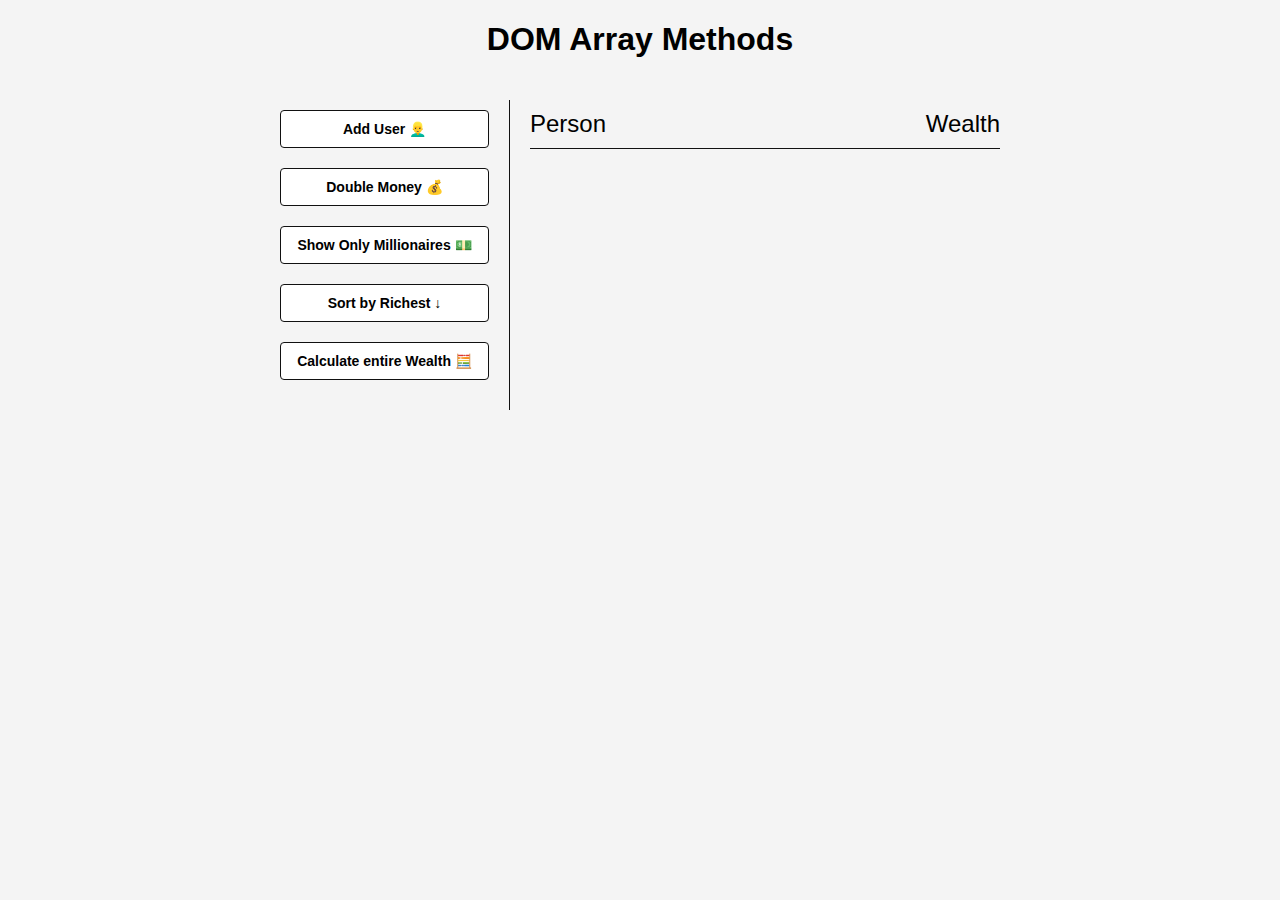
<file: Dom-Array-Methods/index.html>
<!DOCTYPE html>
<html lang="en">
    <head>
        <meta charset="UTF-8" />
        <meta name="viewport" content="width=device-width, initial-scale=1.0" />
        <meta http-equiv="X-UA-Compatible" content="ie=edge" />
        <link rel="stylesheet" href="style.css" />
        <title>DOM Array Methods</title>
    </head>
    <body>
        <h1>DOM Array Methods</h1>

        <div class="container">
            <aside>
                <button id="add-user">Add User 👱‍♂️</button>
                <button id="double">Double Money 💰</button>
                <button id="show-millionaires">
                    Show Only Millionaires 💵
                </button>
                <button id="sort">Sort by Richest ↓</button>
                <button id="calculate-wealth">
                    Calculate entire Wealth 🧮
                </button>
            </aside>

            <main id="main">
                <h2><strong>Person</strong> Wealth</h2>
            </main>
        </div>

        <script src="script.js"></script>
    </body>
</html>
</file>
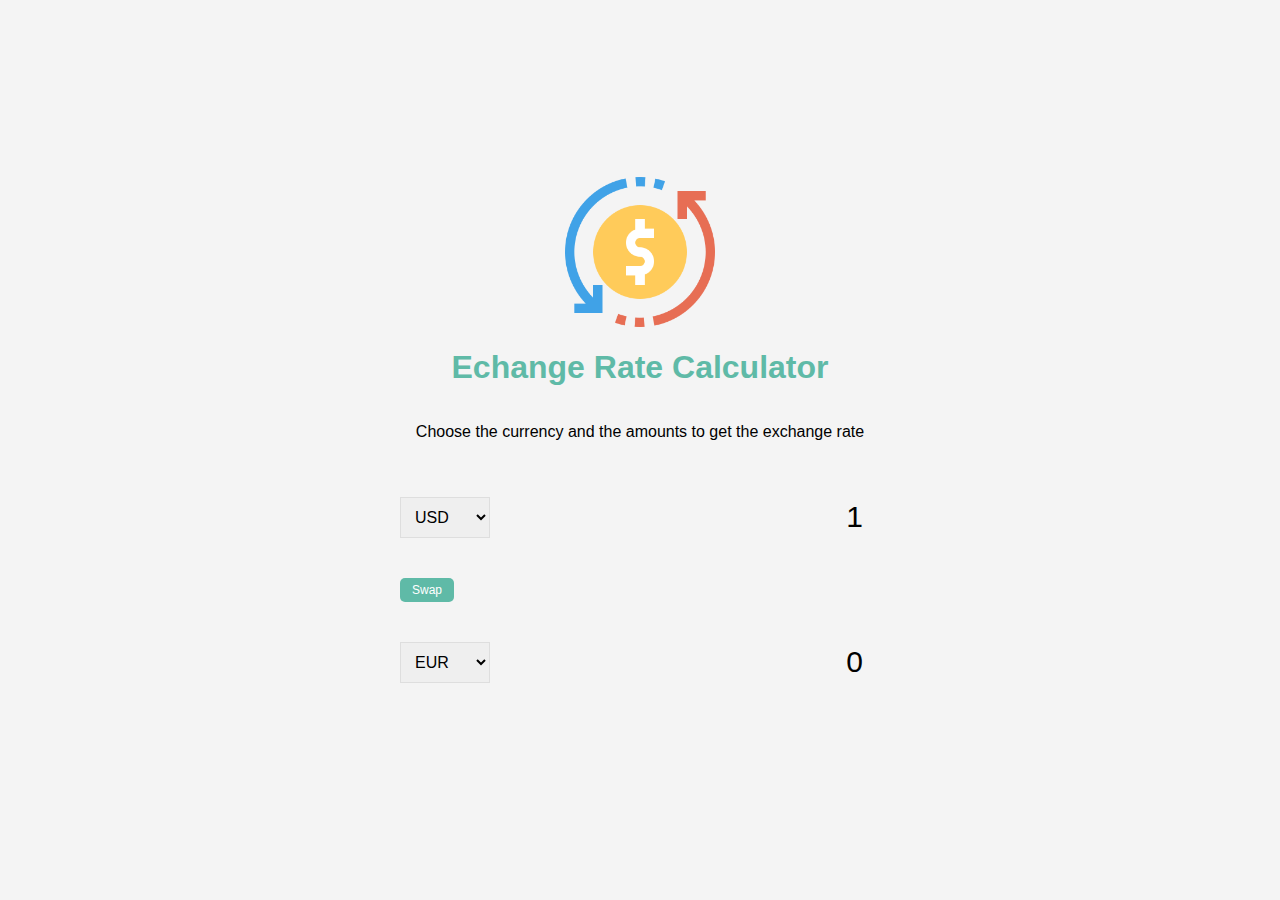
<file: Exchange-Rate/index.html>
<!DOCTYPE html>
<html lang="en">
    <head>
        <meta charset="UTF-8" />
        <meta http-equiv="X-UA-Compatible" content="IE=edge" />
        <meta name="viewport" content="width=device-width, initial-scale=1.0" />
        <link rel="stylesheet" href="style.css" />
        <title>Exchange Rate</title>
    </head>
    <body>
        <img src="img/money.png" alt="" class="money-img" />
        <h1>Echange Rate Calculator</h1>
        <p>Choose the currency and the amounts to get the exchange rate</p>

        <div class="container">
            <div class="currency">
                <select id="currency-one">
                    <option value="AED">AED</option>
                    <option value="ARS">ARS</option>
                    <option value="AUD">AUD</option>
                    <option value="BGN">BGN</option>
                    <option value="BRL">BRL</option>
                    <option value="BSD">BSD</option>
                    <option value="CAD">CAD</option>
                    <option value="CHF">CHF</option>
                    <option value="CLP">CLP</option>
                    <option value="CNY">CNY</option>
                    <option value="COP">COP</option>
                    <option value="CZK">CZK</option>
                    <option value="DKK">DKK</option>
                    <option value="DOP">DOP</option>
                    <option value="EGP">EGP</option>
                    <option value="EUR">EUR</option>
                    <option value="FJD">FJD</option>
                    <option value="GBP">GBP</option>
                    <option value="GTQ">GTQ</option>
                    <option value="HKD">HKD</option>
                    <option value="HRK">HRK</option>
                    <option value="HUF">HUF</option>
                    <option value="IDR">IDR</option>
                    <option value="ILS">ILS</option>
                    <option value="INR">INR</option>
                    <option value="ISK">ISK</option>
                    <option value="JPY">JPY</option>
                    <option value="KRW">KRW</option>
                    <option value="KZT">KZT</option>
                    <option value="MXN">MXN</option>
                    <option value="MYR">MYR</option>
                    <option value="NOK">NOK</option>
                    <option value="NZD">NZD</option>
                    <option value="PAB">PAB</option>
                    <option value="PEN">PEN</option>
                    <option value="PHP">PHP</option>
                    <option value="PKR">PKR</option>
                    <option value="PLN">PLN</option>
                    <option value="PYG">PYG</option>
                    <option value="RON">RON</option>
                    <option value="RUB">RUB</option>
                    <option value="SAR">SAR</option>
                    <option value="SEK">SEK</option>
                    <option value="SGD">SGD</option>
                    <option value="THB">THB</option>
                    <option value="TRY">TRY</option>
                    <option value="TWD">TWD</option>
                    <option value="UAH">UAH</option>
                    <option value="USD" selected>USD</option>
                    <option value="UYU">UYU</option>
                    <option value="VND">VND</option>
                    <option value="ZAR">ZAR</option>
                </select>

                <input
                    type="number"
                    id="amount-one"
                    placeholder="0"
                    value="1"
                />
            </div>

            <div class="swap-rate-container">
                <button class="btn" id="swap">Swap</button>
                <div class="rate" id="rate"></div>
            </div>
            <!-- currency2 -->
            <div class="currency">
                <select id="currency-two">
                    <option value="AED">AED</option>
                    <option value="ARS">ARS</option>
                    <option value="AUD">AUD</option>
                    <option value="BGN">BGN</option>
                    <option value="BRL">BRL</option>
                    <option value="BSD">BSD</option>
                    <option value="CAD">CAD</option>
                    <option value="CHF">CHF</option>
                    <option value="CLP">CLP</option>
                    <option value="CNY">CNY</option>
                    <option value="COP">COP</option>
                    <option value="CZK">CZK</option>
                    <option value="DKK">DKK</option>
                    <option value="DOP">DOP</option>
                    <option value="EGP">EGP</option>
                    <option value="EUR" selected>EUR</option>
                    <option value="FJD">FJD</option>
                    <option value="GBP">GBP</option>
                    <option value="GTQ">GTQ</option>
                    <option value="HKD">HKD</option>
                    <option value="HRK">HRK</option>
                    <option value="HUF">HUF</option>
                    <option value="IDR">IDR</option>
                    <option value="ILS">ILS</option>
                    <option value="INR">INR</option>
                    <option value="ISK">ISK</option>
                    <option value="JPY">JPY</option>
                    <option value="KRW">KRW</option>
                    <option value="KZT">KZT</option>
                    <option value="MXN">MXN</option>
                    <option value="MYR">MYR</option>
                    <option value="NOK">NOK</option>
                    <option value="NZD">NZD</option>
                    <option value="PAB">PAB</option>
                    <option value="PEN">PEN</option>
                    <option value="PHP">PHP</option>
                    <option value="PKR">PKR</option>
                    <option value="PLN">PLN</option>
                    <option value="PYG">PYG</option>
                    <option value="RON">RON</option>
                    <option value="RUB">RUB</option>
                    <option value="SAR">SAR</option>
                    <option value="SEK">SEK</option>
                    <option value="SGD">SGD</option>
                    <option value="THB">THB</option>
                    <option value="TRY">TRY</option>
                    <option value="TWD">TWD</option>
                    <option value="UAH">UAH</option>
                    <option value="USD">USD</option>
                    <option value="UYU">UYU</option>
                    <option value="VND">VND</option>
                    <option value="ZAR">ZAR</option>
                </select>

                <input
                    type="number"
                    id="amount-two"
                    placeholder="0"
                    value="0"
                />
            </div>
        </div>
        <script src="script.js"></script>
    </body>
</html>
</file>
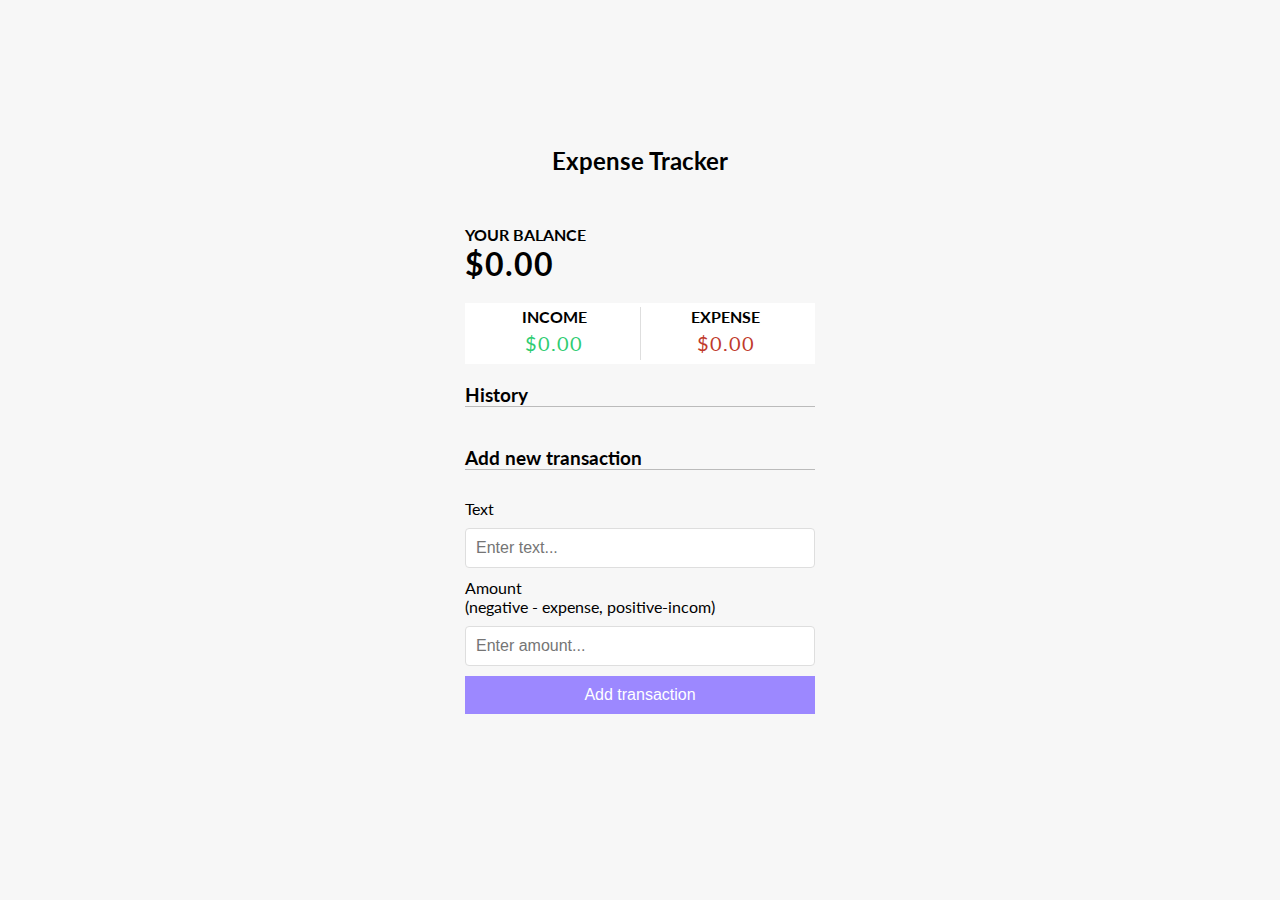
<file: Expense-Tracker/index.html>
<!DOCTYPE html>
<html lang="en">
    <head>
        <meta charset="UTF-8" />
        <meta http-equiv="X-UA-Compatible" content="IE=edge" />
        <meta name="viewport" content="width=device-width, initial-scale=1.0" />
        <link rel="stylesheet" href="style.css" />
        <title>Expense Tracker</title>
    </head>
    <body>
        <h2>Expense Tracker</h2>
        <div class="container">
            <h4>Your Balance</h4>
            <h1 id="balance">$0.0</h1>

            <div class="inc-exp-container">
                <div>
                    <h4>Income</h4>
                    <p id="money-plus" class="money plus">+$0.0</p>
                </div>
                <div>
                    <h4>Expense</h4>
                    <p id="money-minus" class="money minus">-$0.0</p>
                </div>
            </div>

            <h3>History</h3>
            <ul class="list" id="list">
                <li class="minus">
                    Cash <span>-$400</span><button class="delete-btn">x</button>
                </li>
            </ul>

            <h3>Add new transaction</h3>
            <form id="form">
                <div class="form-control">
                    <label for="text">Text</label>
                    <input type="text" id="text" placeholder="Enter text..." />
                </div>

                <div class="form-control">
                    <label for="amount"
                        >Amount<br />(negative - expense, positive-incom)</label
                    >
                    <input
                        type="number"
                        id="amount"
                        placeholder="Enter amount..."
                    />
                </div>
                <button class="btn">Add transaction</button>
            </form>
        </div>
        <script src="script.js"></script>
    </body>
</html>
</file>
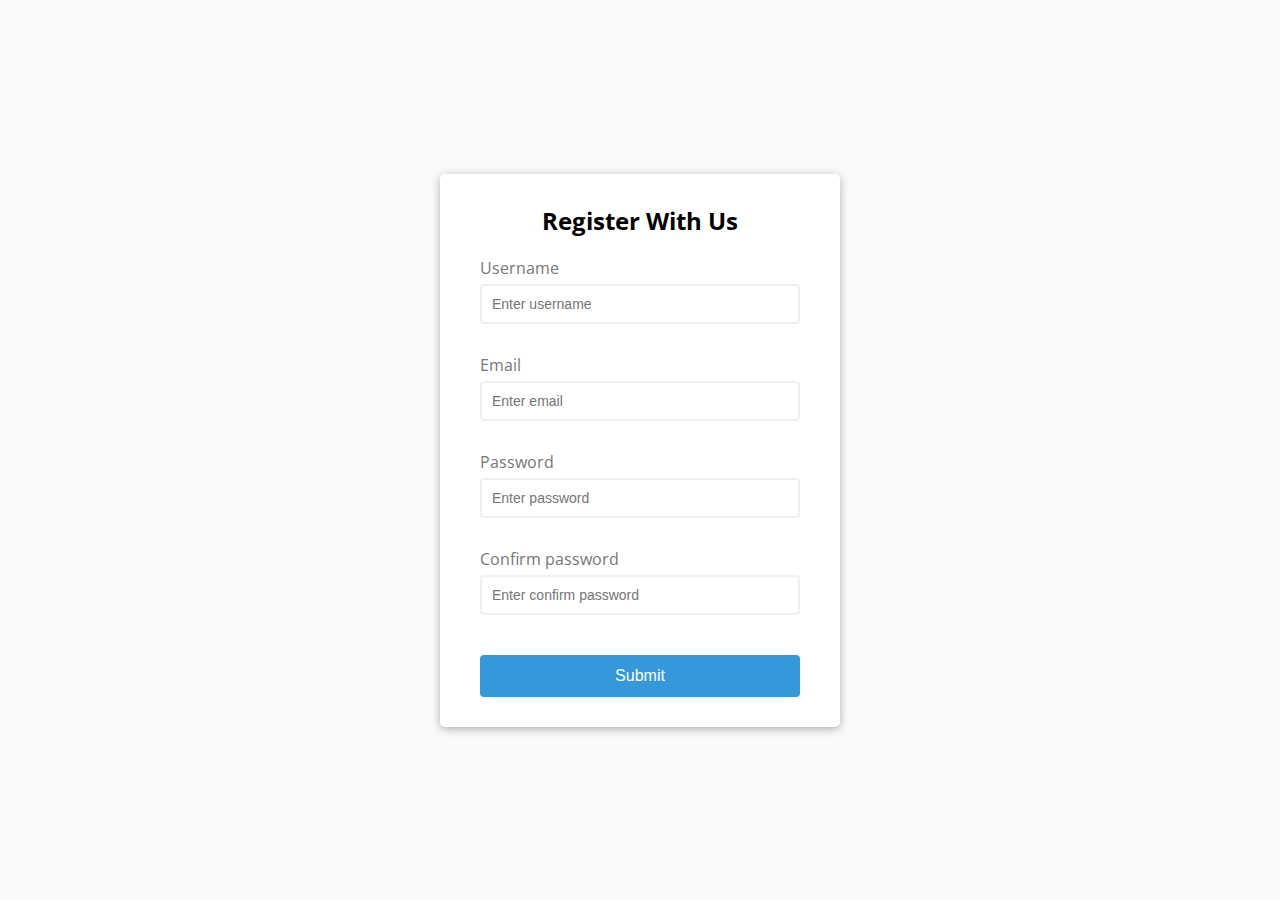
<file: Form-Validator/index.html>
<!DOCTYPE html>
<html lang="en">
<head>
    <meta charset="UTF-8">
    <meta http-equiv="X-UA-Compatible" content="IE=edge">
    <meta name="viewport" content="width=device-width, initial-scale=1.0">
    <link rel="stylesheet" href="style.css">
    <title>Form Validator</title>
</head>
<body>
<div class="container">
    <form id="form" class="form">
        <h2>Register With Us</h2>

        <div class="form-control">
            <label for="username">Username</label>
            <input type="text" id="username" placeholder="Enter username">
            <small>Error message</small>
        </div>
        <div class="form-control">
            <label for="email">Email</label>
            <input type="text" id="email" placeholder="Enter email">
            <small>Error message</small>
        </div>
        <div class="form-control">
            <label for="password">Password</label>
            <input type="password" id="password" placeholder="Enter password">
            <small>Error message</small>
        </div>
        <div class="form-control">
            <label for="password2">Confirm password</label>
            <input type="password" id="password2" placeholder="Enter confirm password">
            <small>Error message</small>
        </div>

        <button type="submit">Submit</button>
    </form>

</div>
    <script src="script.js"></script>
</body>
</html>
</file>
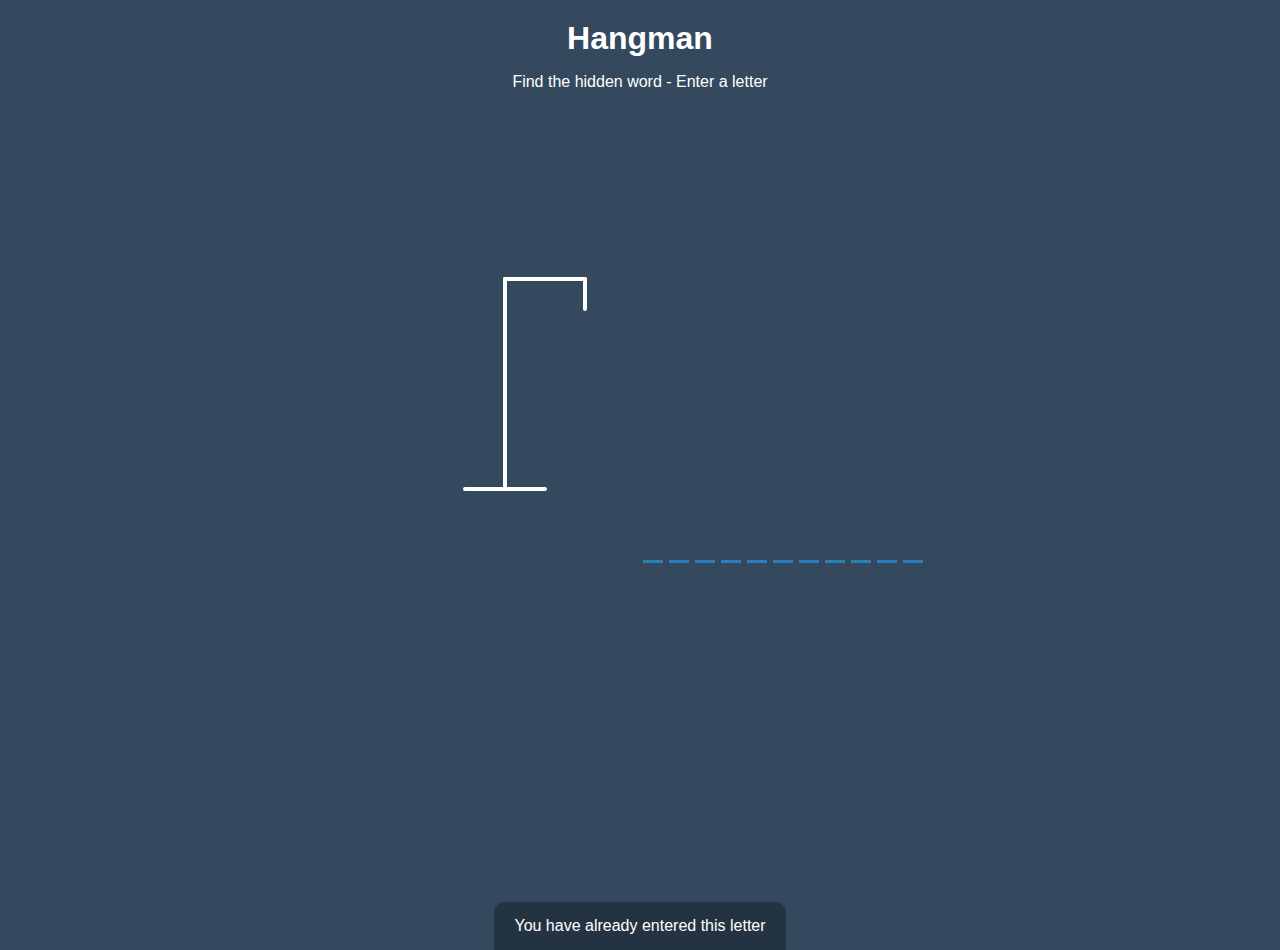
<file: Hangman-Game/index.html>
<!DOCTYPE html>
<html lang="en">
    <head>
        <meta charset="UTF-8" />
        <meta http-equiv="X-UA-Compatible" content="IE=edge" />
        <meta name="viewport" content="width=device-width, initial-scale=1.0" />
        <link rel="stylesheet" href="style.css" />
        <title>Hanngman Game</title>
    </head>
    <body>
        <h1>Hangman</h1>
        <p>Find the hidden word - Enter a letter</p>

        <div class="game-container">
            <svg height="250" width="200" class="figure-container">
                <!-- Rod -->
                <line x1="60" y1="20" x2="140" y2="20" />
                <line x1="140" y1="20" x2="140" y2="50" />
                <line x1="60" y1="20" x2="60" y2="230" />
                <line x1="20" y1="230" x2="100" y2="230" />

                <!-- Head -->
                <circle cx="140" cy="70" r="20" class="figure-part" />
                <!-- body -->
                <line x1="140" y1="90" x2="140" y2="150" class="figure-part" />
                <!-- Arm -->
                <line x1="140" y1="120" x2="120" y2="100" class="figure-part" />
                <line x1="140" y1="120" x2="160" y2="100" class="figure-part" />
                <!-- Leg -->
                <line x1="140" y1="150" x2="120" y2="180" class="figure-part" />
                <line x1="140" y1="150" x2="160" y2="180" class="figure-part" />
            </svg>

            <div class="wrong-letters-container">
                <div class="wrong-letters" id="wrong-letters">
                    <!-- <p>Wrong</p>
                    <span>e,r,t,y</span> -->
                </div>
            </div>
            <div class="word" id="word">
                <!-- <div class="letter">h</div>
                <div class="letter">e</div>
                <div class="letter">l</div>
                <div class="letter">l</div>
                <div class="letter">o</div> -->
            </div>
        </div>

        <!-- Container for final message popup -->
        <div class="popup-container" id="popup-container">
            <div class="popup">
                <h2 class="final-message" id="final-message">You have won</h2>
                <button class="play-button" id="play-button">Play Again</button>
            </div>
        </div>
        <!-- Notification -->
        <div class="notification-container" id="notification-container">
            <p>You have already entered this letter</p>
        </div>
        <script src="script.js"></script>
    </body>
</html>
</file>
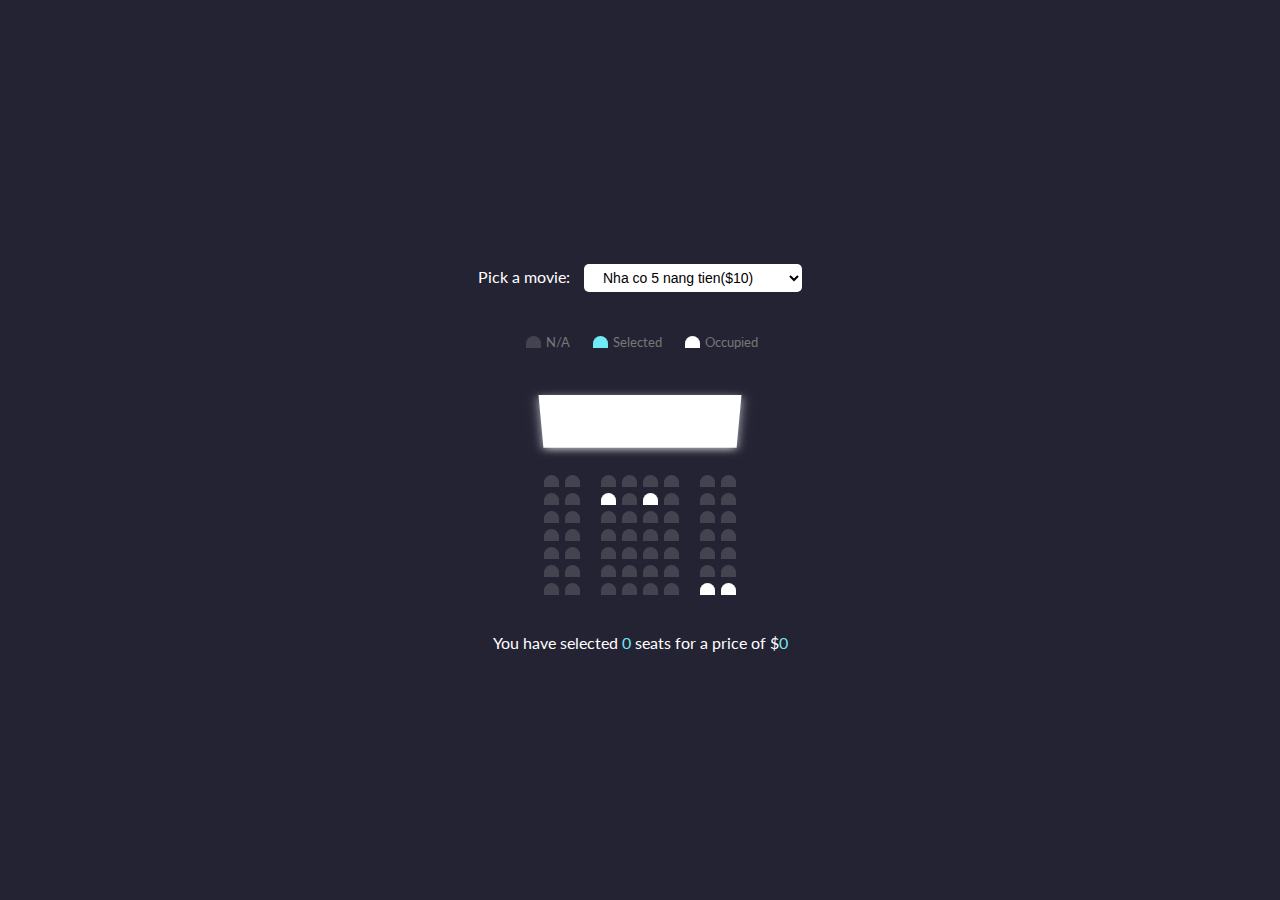
<file: Movie-Seat-Booking/index.html>
<!DOCTYPE html>
<html lang="en">
<head>
    <meta charset="UTF-8">
    <meta http-equiv="X-UA-Compatible" content="IE=edge">
    <meta name="viewport" content="width=device-width, initial-scale=1.0">
    <link rel="stylesheet" href="style.css">
    <title>Movie Seat Booking</title>
</head>
<body>
    
    <div class="movie-container">
        <label>Pick a movie:</label>
        <select id="movie">
            <option value="10">Nha co 5 nang tien($10)</option>
            <option value="12">Bo gia($12)</option>
            <option value="8">Me gia($8)</option>
            <option value="30">Avengers : Endgame ($30)</option>
    
        </select>
    </div>
    <ul class="showcase">
        <li>
            <div class="seat"></div>
            <small>N/A</small>
        </li>
        <li>
            <div class="seat selected"></div>
            <small>Selected</small>
        </li>
        <li>
            <div class="seat occupied"></div>
            <small>Occupied</small>
        </li>
    </ul>

    <div class="container">
        <div class="screen"></div>
    
    <div class="row">
        <div class="seat"></div>
        <div class="seat"></div>
        <div class="seat"></div>
        <div class="seat"></div>
        <div class="seat"></div>
        <div class="seat"></div>
        <div class="seat"></div>
        <div class="seat"></div>
    </div>
    <div class="row">
        <div class="seat"></div>
        <div class="seat"></div>
        <div class="seat occupied"></div>
        <div class="seat"></div>
        <div class="seat occupied"></div>
        <div class="seat"></div>
        <div class="seat"></div>
        <div class="seat"></div>
    </div>
    <div class="row">
        <div class="seat"></div>
        <div class="seat"></div>
        <div class="seat"></div>
        <div class="seat"></div>
        <div class="seat"></div>
        <div class="seat"></div>
        <div class="seat"></div>
        <div class="seat"></div>
    </div>
    <div class="row">
        <div class="seat"></div>
        <div class="seat"></div>
        <div class="seat"></div>
        <div class="seat"></div>
        <div class="seat"></div>
        <div class="seat"></div>
        <div class="seat"></div>
        <div class="seat"></div>
    </div>
    <div class="row">
        <div class="seat"></div>
        <div class="seat"></div>
        <div class="seat"></div>
        <div class="seat"></div>
        <div class="seat"></div>
        <div class="seat"></div>
        <div class="seat"></div>
        <div class="seat"></div>
    </div>
    <div class="row">
        <div class="seat"></div>
        <div class="seat"></div>
        <div class="seat"></div>
        <div class="seat"></div>
        <div class="seat"></div>
        <div class="seat"></div>
        <div class="seat"></div>
        <div class="seat"></div>
    </div>
    <div class="row">
        <div class="seat"></div>
        <div class="seat"></div>
        <div class="seat"></div>
        <div class="seat"></div>
        <div class="seat"></div>
        <div class="seat"></div>
        <div class="seat occupied"></div>
        <div class="seat occupied"></div>
    </div>
</div>
    <p class="text">You have selected <span id="count">0</span> seats for a price of $<span id="total">0</span></p>
    <script src="script.js"></script>
</body>
</html>
</file>
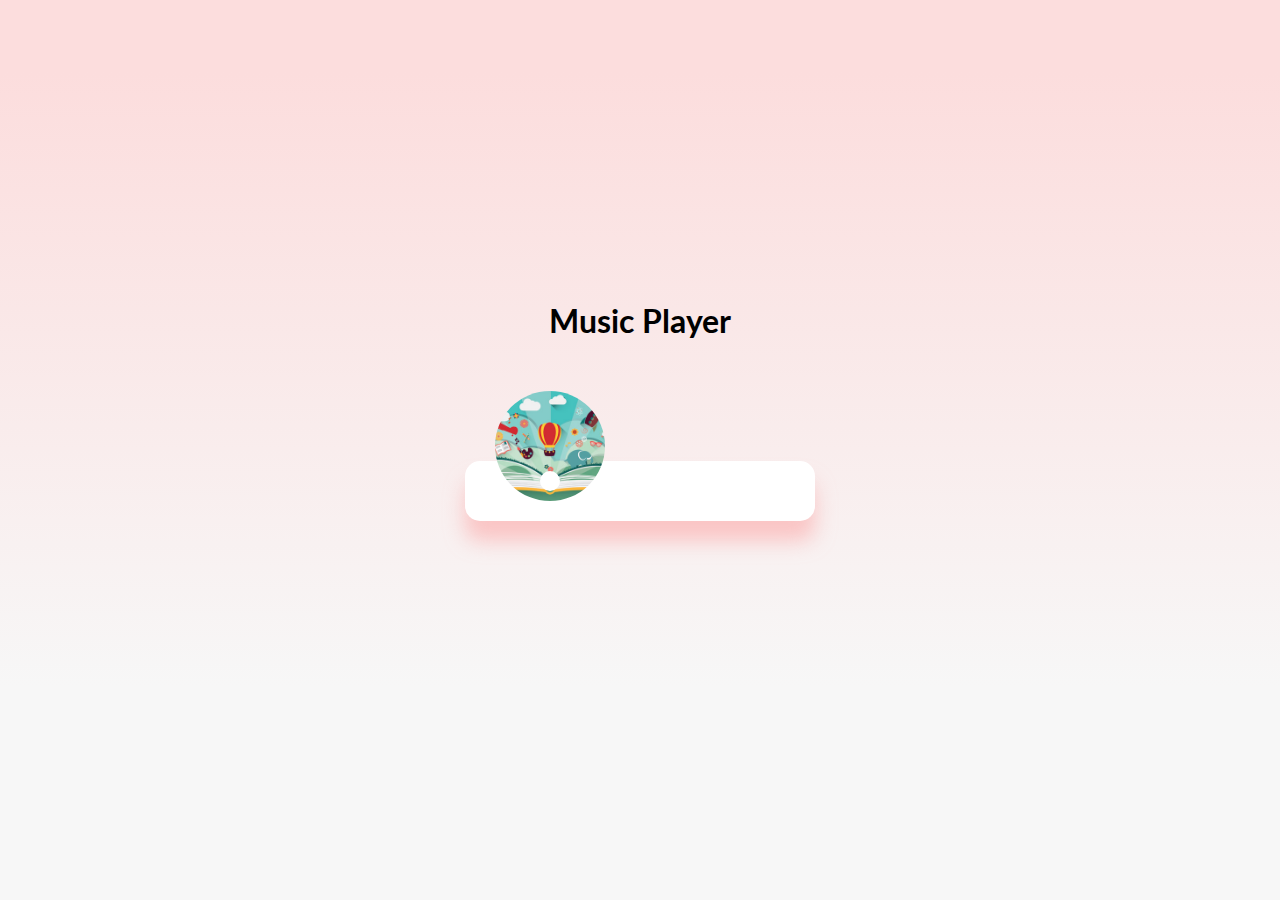
<file: Music-Player/index.html>
<!DOCTYPE html>
<html lang="en">
    <head>
        <meta charset="UTF-8" />
        <meta http-equiv="X-UA-Compatible" content="IE=edge" />
        <meta name="viewport" content="width=device-width, initial-scale=1.0" />
        <link rel="stylesheet" href="style.css" />
        <link
            rel="stylesheet"
            href="https://cdnjs.cloudflare.com/ajax/libs/font-awesome/6.4.0/css/all.min.css"
            integrity="sha512-iecdLmaskl7CVkqkXNQ/ZH/XLlvWZOJyj7Yy7tcenmpD1ypASozpmT/E0iPtmFIB46ZmdtAc9eNBvH0H/ZpiBw=="
            crossorigin="anonymous"
            referrerpolicy="no-referrer"
        />
        <title>Music player</title>
    </head>
    <body>
        <h1>Music Player</h1>
        <div class="music-container" id="music-container">
            <!-- info -->
            <div class="music-info">
                <h4 id="title">Title</h4>
                <div class="progress-container" id="progress-container">
                    <div class="progress" id="progress"></div>
                </div>
            </div>
            <!-- audio tag -->
            <audio src="music/ukulele.mp3" id="audio"></audio>
            <!-- cover image -->
            <div class="img-container">
                <img src="images/ukulele.jpg" alt="music-cover" id="cover" />
            </div>
            <!-- button -->
            <div class="navigation">
                <button class="action-btn" id="prev">
                    <i class="fas fa-backward"></i>
                </button>
                <button class="action-btn action-btn-big" id="play">
                    <i class="fas fa-play"></i>
                </button>
                <button class="action-btn" id="next">
                    <i class="fas fa-forward"></i>
                </button>
            </div>
        </div>

        <script src="script.js"></script>
    </body>
</html>
</file>
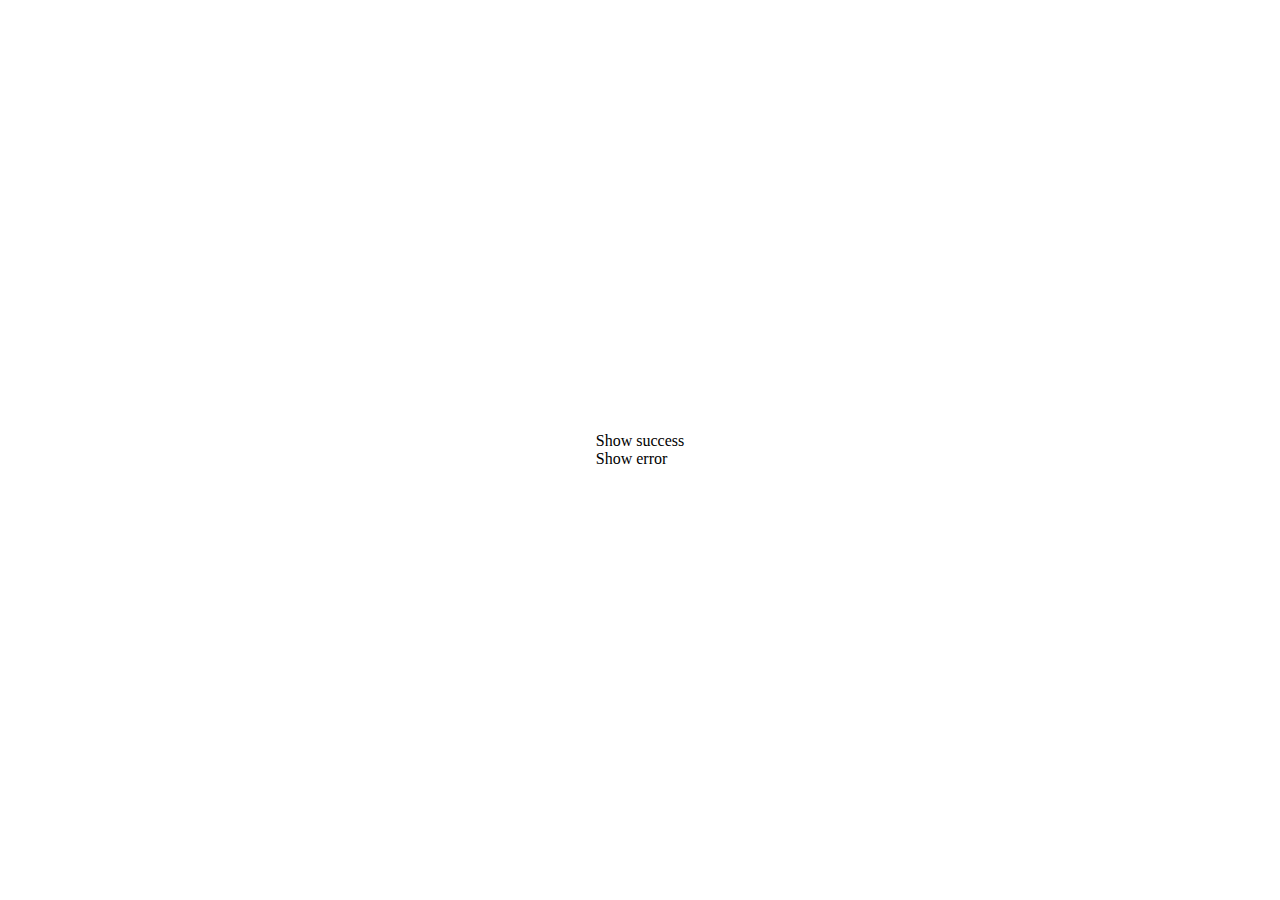
<file: ToastMessage/index.html>
<!DOCTYPE html>
<html lang="en">
    <head>
        <meta charset="UTF-8" />
        <meta http-equiv="X-UA-Compatible" content="IE=edge" />
        <meta name="viewport" content="width=device-width, initial-scale=1.0" />
        <link
            rel="stylesheet"
            href="https://cdnjs.cloudflare.com/ajax/libs/font-awesome/6.4.0/css/all.min.css"
            integrity="sha512-iecdLmaskl7CVkqkXNQ/ZH/XLlvWZOJyj7Yy7tcenmpD1ypASozpmT/E0iPtmFIB46ZmdtAc9eNBvH0H/ZpiBw=="
            crossorigin="anonymous"
            referrerpolicy="no-referrer"
        />
        <link rel="stylesheet" href="style.css" />

        <title>Toast message</title>
    </head>
    <body>
        <div id="toast">
            <!-- success -->
            <!-- <div class="toast toast--success">
                <div class="toast__icon">
                    <i class="fas fa-check-circle"></i>
                </div>
                <div class="toast__body">
                    <h3 class="toast__title">Success</h3>
                    <p class="toast__msg">
                        Lorem ipsum dolor sit amet consectetur elit.
                    </p>
                </div>
                <div class="toast__close">
                    <i class="fas fa-times"></i>
                </div>
            </div> -->
        </div>

        <div>
            <div onclick="showSuccessToast();" class="btn btn--success">
                Show success
            </div>

            <div onclick="showErrorToast();" class="btn btn--error">
                Show error
            </div>
        </div>
        <script src="script.js"></script>
    </body>
</html>
</file>
<file: Dom-Array-Methods/style.css>
*{
    box-sizing: border-box;

}

body{
    background: #f4f4f4;
    font-family: Arial, Helvetica, sans-serif;
    display: flex;
    flex-direction: column;
    align-items: center;
    min-height: 100vh;
    margin: 0;
}

.container{
    display: flex;
    padding: 20px;
    margin: 0 auto;
    max-width: 100%;
    width: 800px;
}

aside{
    padding: 10px 20px;
    width: 250px;
    border-right: 1px solid #111;
}

button{
    cursor: pointer;
    background-color: #fff;
    border: solid 1px #111;
    display: block;
    width: 100%;
    padding: 10px;
    margin-bottom: 20px;
    font-weight: bold;
    font-size: 14px;
    border-radius: 4px;
}

main{
    flex: 1;
    padding: 10px 20px;
}

h2{
    border-bottom: 1px solid #111;
    padding-bottom: 10px;
    display: flex;
    justify-content: space-between;
    font-weight: 300;
    margin: 0 0 20px;
}

h3{
    background-color: #fff;
    border-bottom: 1px solid #111;
    padding-bottom: 10px;
    display: flex;
    justify-content: space-between;
    font-weight: 300;
    margin: 20px 0 0;
}

.person{
    display: flex;
    justify-content: space-between;
    font-size: 20px;
    margin-bottom: 10px;
}
</file>
<file: Exchange-Rate/style.css>
:root{
    --primary-color:#5fbaa7;
}

*{
    box-sizing: border-box;
}

body{
    background-color: #f4f4f4;
    font-family: Arial, Helvetica, sans-serif;
    display: flex;
    flex-direction: column;
    align-items: center;
    justify-content: center;
    height: 100vh;
    margin: 0;
    padding: 20px;
}

h1{
    color: var(--primary-color);
}

p{
    text-align: center;
}

.btn{
    color: #fff;
    background-color: var(--primary-color);
    cursor: pointer;
    border-radius: 5px;
    font-size: 12px;
    padding: 5px 12px;
    border: 0;
}

.money-img{
    width: 150px;
}

.currency{
    padding: 40px 0;
    display: flex;
    align-items: center;
    justify-content: space-between;

}

.currency select{
    padding: 10px 20px 10px 10px ;
    border: 1px solid #dedede;
    font-size: 16px;
}

.currency input{
    border: 0;
    background: transparent;
    font-size: 30px;
    text-align: right;
}

.swap-rate-container{
    display: flex;
    align-items: center;
    justify-content: space-between;
}

.rate{
    color: var(--primary-color);
    font-size: 14px;
    padding: 0 10px;
}

select:focus, input:focus, button:focus{
    outline: 0;
}

@media(max-width:600px){
    .currency input{
        width: 200px;
    }
}
</file>
<file: Expense-Tracker/style.css>
@import url('https://fonts.googleapis.com/css2?family=Lato&display=swap');

:root{
    --box-shadow : 0 1px 3px rgba(0,0,0,0.12) 0 1px 2px rgba(0,0,0,0.24);
}

*{
    box-sizing: border-box;
}

body{
    background-color: #f7f7f7;
    display: flex;
    flex-direction: column;
    align-items: center;
    justify-content: center;
    min-height: 100vh;
    margin: 0;
    font-family: 'Lato' , sans-serif;

}

.container {
    margin: 30px auto;
    width: 350px;
}
h1{
    letter-spacing: 1px;
    margin: 0;
}

h3{
    border-bottom: 1px solid #bbb;
    margin: 40px 0- 10px;

}

h4{
    margin: 0;
    text-transform: uppercase;
}

.inc-exp-container{
    background-color: #fff;
    box-shadow: var(--box-shadow);
    padding: 4px ;
    display: flex;
    justify-content: space-between;
    margin: 20px 0;
}

.inc-exp-container > div{
    flex : 1 1 0;
    text-align: center;
}

.inc-exp-container > div:first-of-type{
    border-right: 1px solid #dedede;
}

.money{
    font-size: 20px;
    letter-spacing: 1px;
    margin: 5px 0;
}

.money.plus{
    color:#2ecc71;
}

.money.minus{
    color: #c0392b;
}

label{
    display: inline-block;
    margin: 10px 0;
}

input[type='text'] , input[type='number']{
    border: 1px solid #dedede;
    border-radius: 4px;
    display: block;
    font-size: 16px;
    padding: 10px;
    width: 100%;
}

.btn{
    background-color: #9c88ff;
    box-shadow: var(--box-shadow);
    color: #fff;
    border: 0;
    display: block;
    font-size: 16px;
    margin: 10px 0 30px;
    padding: 10px;
    width: 100%;
}

.btn:focus , .delete-btn:focus{
    outline: none;
}
.list{
    list-style-type: none;
    padding: 0;
    margin-bottom: 40px;
}

.list li{
    background-color: #fff;
    box-shadow: var(--box-shadow);
    color:#333;
    display: flex;
    justify-content: space-between;
    position: relative;
    padding: 10px;
    margin: 10px 0;
}

.list li.plus{
    border-right: 5px solid #2ecc71;
}

.list li.minus{
    border-right: 5px solid #c0392b;
}

.delete-btn{
    cursor: pointer;
    background-color: #e74c3c;
    border: 0;
    color: #fff;
    font-size: 20px;
    line-height: 20px;
    padding: 2px 5px;
    position: absolute;
    top:50%;
    left: 0;
    transform: translate(-100% , -50%) ;
    opacity: 0;
    transition: opacity 0.5s ease;
}

.list li:hover .delete-btn{
    opacity: 1;
}
</file>
<file: Form-Validator/style.css>
@import url('https://fonts.googleapis.com/css2?family=Open+Sans&display=swap');

:root{
    --success-color: #2ecc71;
    --error-color:#e74c3c;
}
*{
    box-sizing: border-box;
}

body{
    background-color: #f9fafb;
    font-family: 'Open Sans' , sans-serif;
    display: flex;
    align-items: center;
    justify-content: center;
    min-height: 100vh;
    margin: 0;
}

.container{
    background-color: #fff;
    border-radius: 5px;
    box-shadow: 0 2px 10px rgba(0,0,0,0.3);
    width: 400px;
}

h2{
    text-align: center;
    margin:  0 0 20px;
}

.form{
    padding: 30px 40px;
}

.form-control{
    margin-bottom: 10px;
    padding-bottom: 20px;
    position: relative;
}

.form-control label{
    color:#777;
    display: block;
    margin-bottom: 5px;
}

.form-control input{
    border: 2px solid #f0f0f0;
    border-radius: 4px;
    display: block;
    width: 100%;
    padding: 10px;
    font-size: 14px;
}

.form-control input:focus{
    outline: 0;
    border-color: #777;
}

.form-control.success input{
    border-color: var(--success-color);
}
.form-control.error input{
    border-color: var(--error-color);
}

.form-control small{
    color: var(--error-color);
    position: absolute;
    bottom: 0;
    left: 0;
    visibility: hidden;
}
.form-control.error small{
    visibility: visible;
}

.form button{
    cursor: pointer;
    background-color: #3498db;
    border: 2px solid #3498db;
    border-radius: 4px;
    color: #fff;
    padding: 10px;
    display: block;
    font-size: 16px;
    margin-top: 20px;
    width: 100%;
}
</file>
<file: Hangman-Game/style.css>
*{
    box-sizing: border-box;
}

body{
    background-color: #34495e;
    color: #fff;
    font-family: Arial, Helvetica, sans-serif;
    display: flex;
    flex-direction: column;
    align-items: center;
    height: 80vh;
    margin: 0;
    overflow: hidden;
}

h1{
    margin: 20px 0 0 ;
}

.game-container{
    padding: 20px 30px;
    position: relative;
    margin: auto;
    height: 350px;
    width: 450px;
}
.figure-container{
    fill:transparent;
    stroke: #fff;
    stroke-width: 4px;
    stroke-linecap: round;
}

.figure-part{
    display: none;
}

.wrong-letters-container{
    position: absolute;
    top: 20px;
    right: 20px;
    display: flex;
    flex-direction: column;
    text-align: right;

}

.wrong-letters-container p{
    margin: 0 0 5px;
}

.wrong-letters-container span{
    font-size: 24px;
}

.word{
    display: flex;
    position: absolute;
    left: 50%;
    transform: translateX((-50%));
}

.letter{
    border-bottom: 3px solid #2980b9;
    display: inline-flex;
    align-items: center;
    justify-content: center;
    font-size: 30px;
    margin: 0 3px;
    height: 50px;
    width: 20px;
}

.popup-container{
    background-color: rgba(0,0,0,0.3);
    position: fixed;
    top: 0;
    bottom: 0;
    left: 0;
    right: 0;
    display: none;
    align-items: center;
    justify-content: center;
}

.popup{
    background:#2980b9;
    border-radius: 5px;
    box-shadow: 0 15px 10px 3px  rgba(0,0,0,0.1);
    padding: 20px;
    text-align: center;

}

.popup button{
    cursor: pointer;
    background-color: #fff;
    color: #2980b9;
    margin-top: 20px;
    padding: 12px 20px;
    font-size: 16px;
    border: none;
    border-radius: 4px;
}

.popup button:active{
    transform: scale(0.98);
}

.popup button:focus{
    outline: 0;
}

.notification-container{
    background-color: rgba(0,0,0,0.3);
    border-radius: 10px 10px 0 0 ;
    padding: 15px 20px;
    position: absolute;
    bottom: -50px;
    transition: transform 0.3s ease-in-out;
}

.notification-container p{
    margin: 0;
}

.notification-container.show{
    transform: translateY(-50px);
}
</file>
<file: Movie-Seat-Booking/style.css>
@import url('https://fonts.googleapis.com/css2?family=Lato&display=swap');

*{
    box-sizing: border-box;
}
body{
    background-color: #242333;
    display: flex;
    color: #fff;
    flex-direction: column;
    align-items: center;
    justify-content: center;
    height: 100vh;
    font-family: 'Lato', sans-serif;
    margin: 0;
}


.movie-container{
    margin: 20px 0;

}

.movie-container select{
    background-color: #fff;
    border: 0;
    border-radius:5px ;
    font-size: 14px;
    margin-left: 10px;
    padding: 5px 15px 5px 15px;
}

.container{
    perspective:1000px;  
    margin-bottom: 30px;  
}

.seat{
    background-color: #444451;
    height: 12px;
    width: 15px;
    margin: 3px;
    border-top-left-radius: 10px;
    border-top-right-radius: 10px;
}

.seat.selected{
background-color: #6feaf6;
}

.seat.occupied{
    background-color: #fff;
}

.seat:nth-of-type(2){
    margin-right: 18px;
}

.seat:nth-last-of-type(2){
    margin-left: 18px;
}

.seat:not(.occupied):hover{
    cursor: pointer;
    transform: scale(1.2);
}

.showcase .seat:not(.occupied):hover{
    cursor: default;
    transform: scale(1);
}

.showcase{
    background-color: rgba(0,0,0,0,1);
    padding: 5px 10px;
    border-radius: 5px;
    color: #777 ;
    list-style-type: none;
    display: flex;
    justify-content: space-between;

}

.showcase li{
    display: flex;
    align-items: center;
    justify-content: center;
    margin: 0 10px;
}

.showcase li small{
    margin-left: 2px;
}
.row{
    display: flex;
}

.screen{
    background-color: #fff;
    height: 70px;
    width: 100%;
    margin: 15px 0 ;
    transform: rotateX(-45deg);
    box-shadow: 0 3px 10px rgba(255,255,255,0.7);

}

p.text{
    margin: 5px 0;
}
p.text span{
    color: #6feaf6;
}
</file>
<file: Music-Player/style.css>
@import url('https://fonts.googleapis.com/css2?family=Lato&display=swap');
* {
    box-sizing: border-box;
}

body {
    background-image: linear-gradient(
        0deg,
        rgba(247, 247, 247, 1) 23.8%,
        rgba(252, 221, 221, 1) 92%
    );

    height: 100vh;
    display: flex;
    flex-direction: column;
    align-items: center;
    justify-content: center;
    font-family: 'Lato', sans-serif;
    margin: 0;
}

.music-container {
    background-color: #fff;
    border-radius: 15px;
    box-shadow: 0 20px 20px 0 rgba(252, 169, 169, 0.6);
    display: flex;
    padding: 20px 30px;
    position: relative;
    margin: 100px 0;
    z-index: 10;
}

.img-container {
    position: relative;
    width: 110px;
}

.img-container::after {
    content: '';
    background-color: #fff;
    border-radius: 50%;
    position: absolute;
    bottom: 100%;
    left: 50%;
    width: 20px;
    height: 20px;
    transform: translate(-50%, 50%);
}

.img-container img {
    border-radius: 50%;
    object-fit: cover;
    height: 110px;
    width: inherit;
    position: absolute;
    bottom: 0;
    left: 0;
    animation: rotate 3s linear infinite;
    animation-play-state: paused;
}

.music-container.play .img-container img {
    animation-play-state: running;
}

@keyframes rotate {
    from {
        transform: rotate(0deg);
    }
    to {
        transform: rotate(360deg);
    }
}

.navigation {
    display: flex;
    align-content: center;
    align-items: center;
    z-index: 1;
}

.action-btn {
    background-color: #fff;
    border: 0;
    color: #dfdbdf;
    font-size: 20px;
    cursor: pointer;
    padding: 10px;
    margin: 0 20px;
}

.action-btn.action-btn-big {
    color: #cdc2d0;
    font-size: 30px;
}

.action-btn:focus {
    outline: 0;
}

.music-info {
    background-color: rgba(255, 255, 255, 0.5);
    border-radius: 15px 15px 0 0;
    position: absolute;
    top: 0;
    left: 20px;
    width: calc(100% - 40px);
    padding: 10px 10px 10px 150px;
    opacity: 0;
    transform: translateY(0%);
    transition: transform 0.3s ease-in, opacity 0.3s ease-in;
    z-index: 0;
}

.music-container.play .music-info {
    opacity: 1;
    transform: translateY(-100%);
}

.music-info h4 {
    margin: 0;
}

.progress-container {
    background-color: #fff;
    border-radius: 5px;
    cursor: pointer;
    margin: 10px 0;
    height: 4px;
    width: 100%;
}

.progress {
    background-color: #fe8daa;
    border-radius: 5px;
    height: 100%;
    width: 0%;
    transition: width 0.1s liner;
}
</file>
<file: ToastMessage/style.css>
* {
    padding: 0;
    margin: 0;
    box-sizing: border-box;
}

body {
    height: 100vh;
    display: flex;
    flex-direction: column;
    align-items: center;
    justify-content: center;
}

#toast {
    position: fixed;
    top: 32px;
    right: 32px;
    z-index: 9999999;
}

.toast {
    display: flex;
    align-items: center;
    background-color: #fff;
    border-radius: 2px;
    padding: 20px 0;
    border-left: 4px solid;
    box-shadow: 0 5px 8px rgba(0, 0, 0, 0.008);
    min-width: 400px;
    max-width: 480px;
    /* forwards : de dung animation o diem cuoi */
    /* animation: slideInLeft ease 0.3s, fadeOut linear 1s 3s forwards; */

    /* lam cho troi toast len tren min mang hon */
    transition: all linear 0.3s;
}

@keyframes slideInLeft {
    from {
        opacity: 0;
        transform: translateX(calc(100% + 32px));
    }
    to {
        opacity: 1;
        transform: translateX(0);
    }
}

@keyframes fadeOut {
    to {
        opacity: 0;
    }
}
.toast--success {
    border-color: #47d864;
}

.toast--success .toast__icon {
    color: #47d864;
}

.toast--info {
    border-color: #2f86eb;
}
.toast--info .toast__icon {
    color: #2f86eb;
}

.toast--warning {
    border-color: #ffc021;
}
.toast--warning .toast__icon {
    color: #ffc021;
}

.toast--error {
    border-color: #ff623d;
}
.toast--error .toast__icon {
    color: #ff623d;
}

.toast + .toast {
    margin-top: 24px;
}
.toast__icon {
    font-size: 24px;
}

.toast__icon,
toast__close {
    padding: 0 16px;
}

.toast__body {
    /* de cho x button luon canh phai nhu nhau ngay ca trong truong hop msg ngan */
    flex-grow: 1;
}
.toast__title {
    font-size: 16px;
    font-weight: 600;
    color: #333;
}
.toast__msg {
    font-size: 14px;
    margin-top: 6px;
    line-height: 1.5;
}
.toast__close {
    margin-left: 10px;
    font-size: 20px;
    color: rgba(0, 0, 0, 0.3);
    cursor: pointer;
}
</file>
